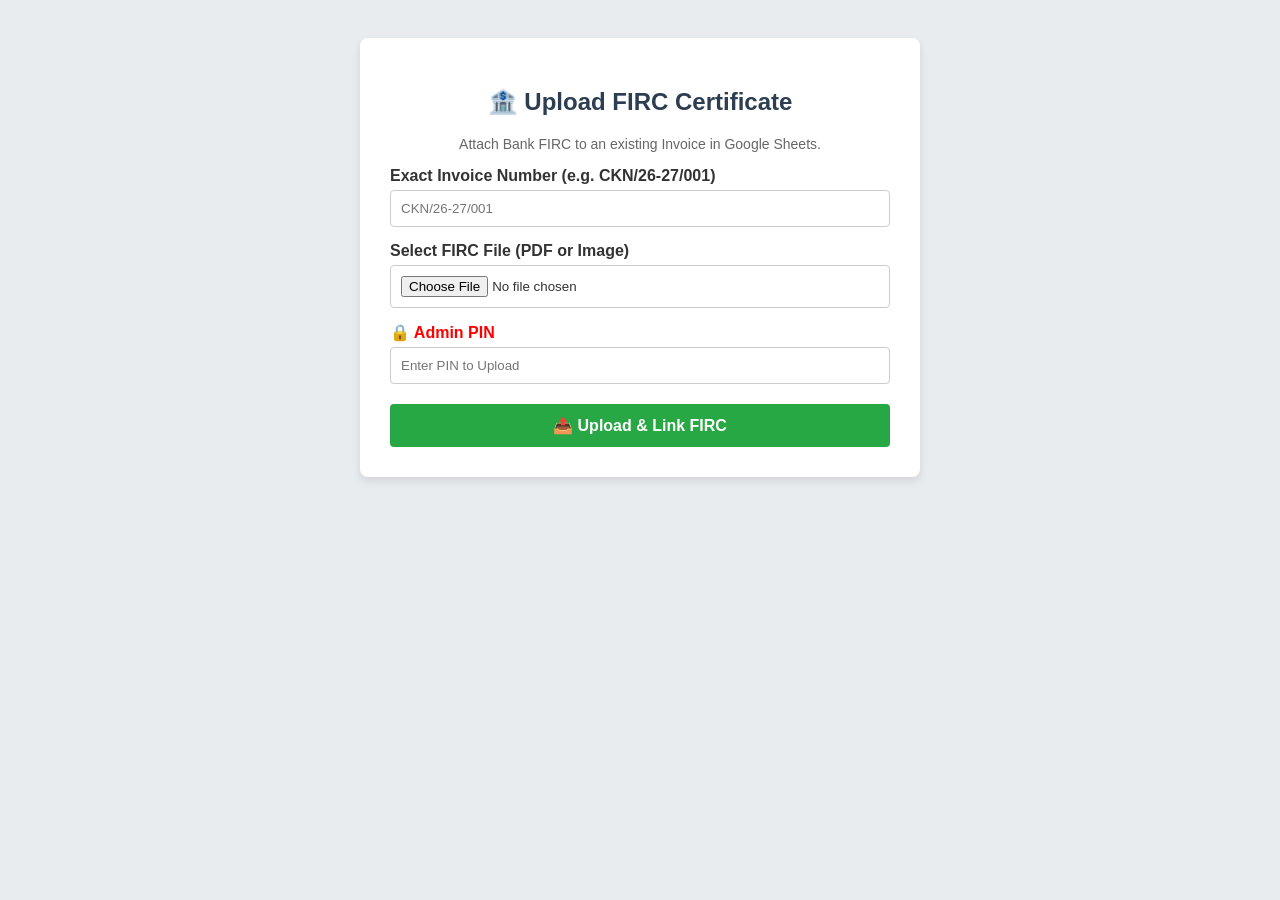
<file: invoices/firc.html>
<!DOCTYPE html>
<html lang="en">
<head>
    <meta charset="UTF-8">
    <meta name="viewport" content="width=device-width, initial-scale=1.0">
    <title>FIRC Uploader</title>
    <style>
        body { font-family: Arial, sans-serif; padding: 30px; background: #e9ecef; color: #333; }
        .container { max-width: 500px; margin: auto; background: #fff; padding: 30px; border-radius: 8px; box-shadow: 0 4px 8px rgba(0,0,0,0.1); }
        h2 { text-align: center; color: #2c3e50; }
        label { font-weight: bold; margin-top: 15px; display: block; }
        input { width: 100%; padding: 10px; margin-top: 5px; border: 1px solid #ccc; border-radius: 4px; box-sizing: border-box; }
        button { background: #28a745; color: white; border: none; padding: 12px; width: 100%; cursor: pointer; border-radius: 4px; font-size: 16px; font-weight: bold; margin-top: 20px; }
        button:hover { background: #218838; }
        button:disabled { background: #6c757d; cursor: not-allowed; }
    </style>
</head>
<body>

    <div class="container">
        <h2>🏦 Upload FIRC Certificate</h2>
        <p style="text-align:center; font-size:14px; color:#666;">Attach Bank FIRC to an existing Invoice in Google Sheets.</p>
        
        <label>Exact Invoice Number (e.g. CKN/26-27/001)</label>
        <input type="text" id="invNum" placeholder="CKN/26-27/001">

        <label>Select FIRC File (PDF or Image)</label>
        <input type="file" id="fircFile" accept=".pdf, image/*">

        <label style="color: red;">🔒 Admin PIN</label>
        <input type="password" id="adminPinInput" placeholder="Enter PIN to Upload">

        <button id="uploadBtn" onclick="uploadFIRC()">📤 Upload & Link FIRC</button>
    </div>

    <script>
        const GOOGLE_SCRIPT_WEBAPP_URL = "https://script.google.com/macros/s/AKfycbzg-Hvyc7aAQIh-zTl-LMeQtkeEpWvsPI0447mPVWQrtNE2Jnsbk4cbvbXJh-xvgjsZ/exec"; 

        function uploadFIRC() {
            let invNum = document.getElementById('invNum').value.trim();
            let fileInput = document.getElementById('fircFile');
            let pin = document.getElementById('adminPinInput').value;
            
            if(!invNum) { alert("Please enter the Invoice Number!"); return; }
            if(fileInput.files.length === 0) { alert("Please select a file to upload!"); return; }
            if(!pin) { alert("Please enter Admin PIN to upload!"); return; }

            let file = fileInput.files[0];
            let btn = document.getElementById('uploadBtn');
            btn.innerText = "⏳ Uploading... Please wait";
            btn.disabled = true;

            let reader = new FileReader();
            reader.onload = function(e) {
                let payload = {
                    action: "uploadFIRC",
                    invoiceNo: invNum,
                    fileName: file.name,
                    mimeType: file.type,
                    fileData: e.target.result,
                    passcode: pin // PIN backend ko ja raha hai
                };

                fetch(GOOGLE_SCRIPT_WEBAPP_URL, {
                    method: "POST",
                    body: JSON.stringify(payload)
                })
                .then(res => res.text())
                .then(resData => {
                    alert(resData); 
                    btn.innerText = "📤 Upload & Link FIRC";
                    btn.disabled = false;
                    document.getElementById('invNum').value = "";
                    fileInput.value = "";
                    document.getElementById('adminPinInput').value = "";
                })
                .catch(err => {
                    alert("❌ Upload Failed. Check your connection.");
                    btn.innerText = "📤 Upload & Link FIRC";
                    btn.disabled = false;
                });
            };
            reader.readAsDataURL(file);
        }
    </script>
</body>
</html>
</file>
